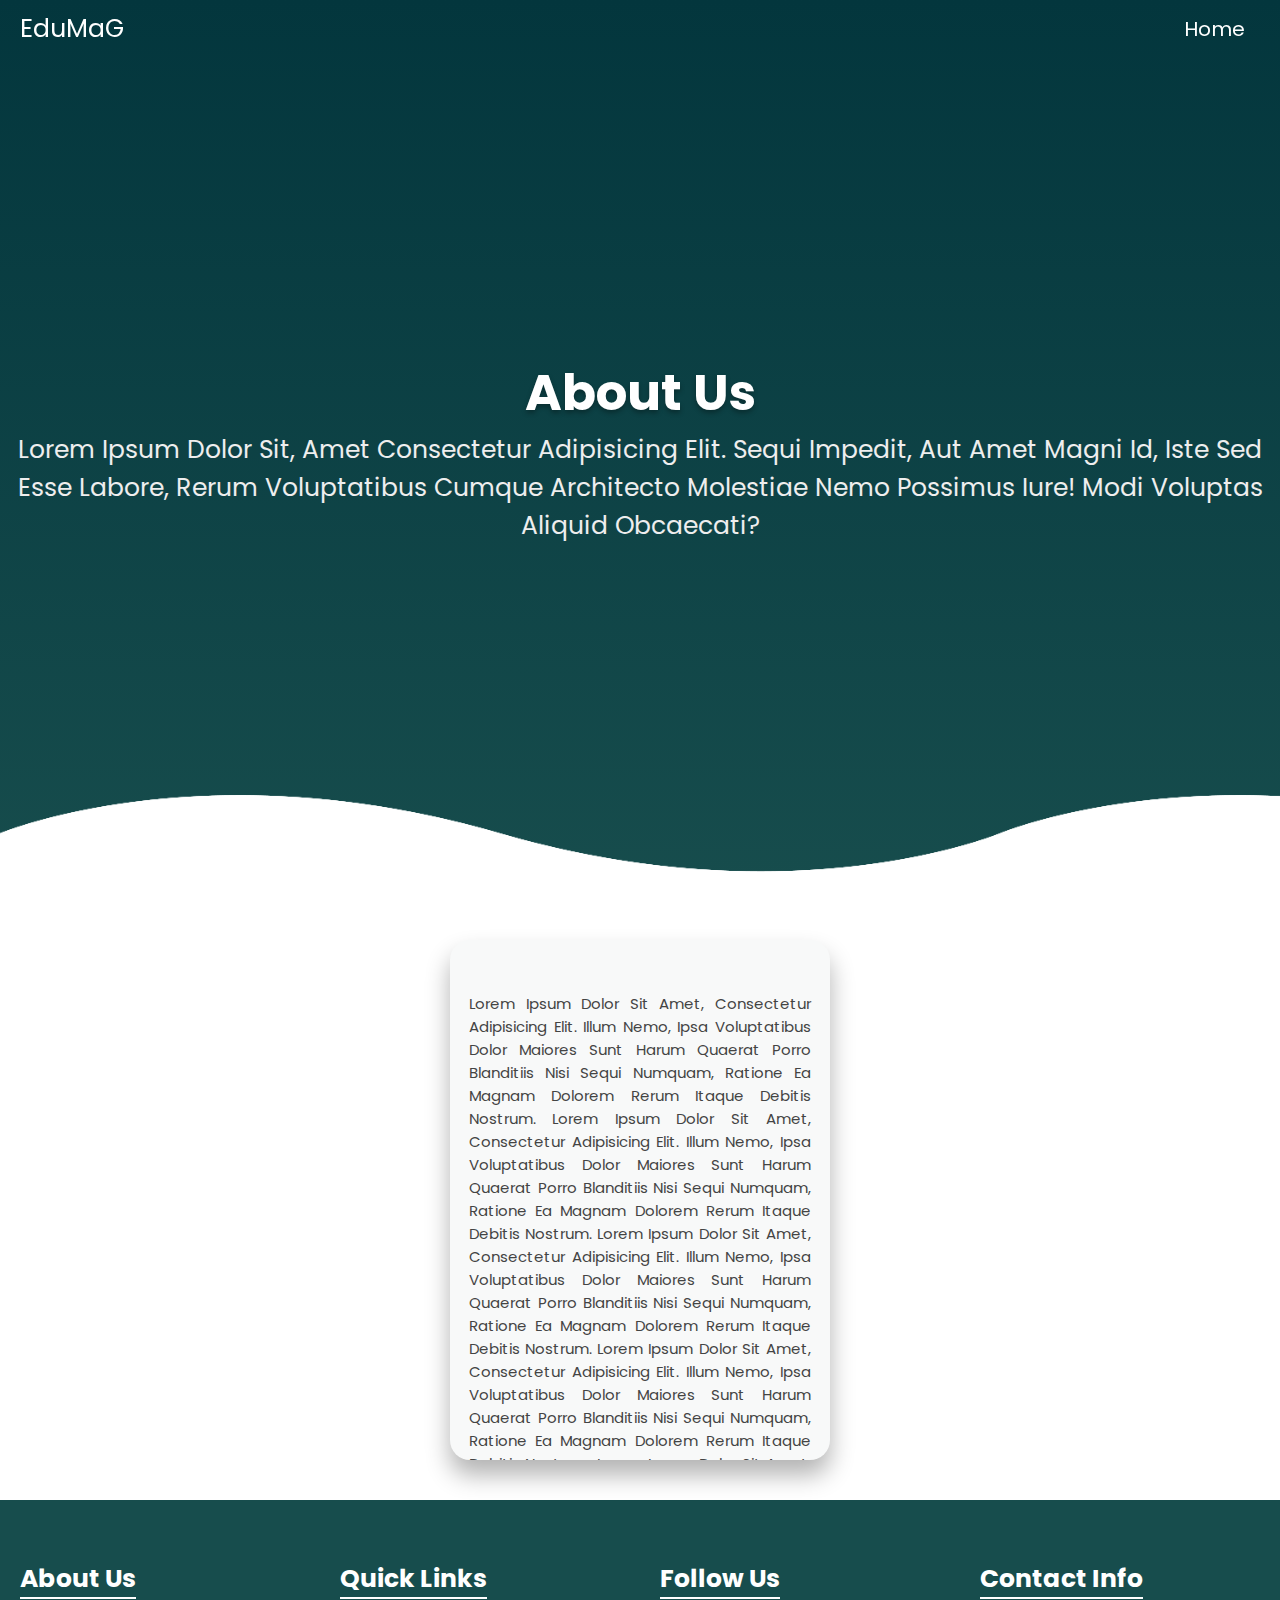
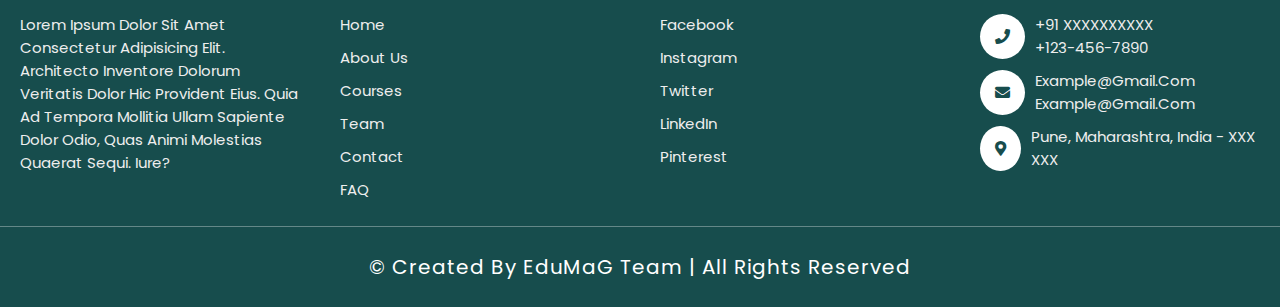
<file: aboutus.html>
<!DOCTYPE html>
<html lang="en">

<head>
    <meta charset="UTF-8">
    <meta http-equiv="X-UA-Compatible" content="IE=edge">
    <meta name="viewport" content="width=device-width, initial-scale=1.0">

    <!-- ---------- Font Awesome CDN file link ---------- -->
    <link rel="stylesheet" href="https://cdnjs.cloudflare.com/ajax/libs/font-awesome/5.15.1/css/all.min.css">

    <!-- ---------- Custom CSS file link ---------- -->
    <link rel="stylesheet" href="style.css">

    <title>EduMaG | Computer Science</title>
</head>

<body>
    <!-- ---------- Header Section Starts ---------- -->
    <header class="header">
        <a href="#" class="logo">EduMaG</a>
        <div class="fas fa-bars"></div>
        <nav class="navbar">
            <ul>
                <li><a href="index.html">Home</a></li>
            </ul>
        </nav>
    </header>
    <!-- ---------- Header Section Ends ---------- -->

    <!-- ---------- Home Section Starts ---------- -->
    <section class="home" id="home">
        <h1 class="banner">About Us</h1>
        <h3 class="slogan">Lorem ipsum dolor sit, amet consectetur adipisicing elit. Sequi impedit, aut amet magni id,
            iste sed esse labore, rerum voluptatibus cumque architecto molestiae nemo possimus iure! Modi voluptas
            aliquid obcaecati?</h3>

        <div class="wave wave1"></div>
        <!-- <div class="wave wave2"></div>
        <div class="wave wave3"></div>
        <div class="fas fa-cog nut1"></div>
        <div class="fas fa-cog nut2"></div> -->
    </section>
    <!-- ---------- Home Section Ends ---------- -->

    <!-- ---------- Courses Section Starts ---------- -->
    <section class="cse-course course aboutus">

        <!-- ---------- Card Layout ---------- -->
        <div class="container">
            <div class="card">
                <div class="content">
                    <p>Lorem ipsum dolor sit amet, consectetur adipisicing elit. Illum nemo, ipsa voluptatibus dolor
                        maiores sunt harum quaerat porro blanditiis nisi sequi numquam, ratione ea magnam dolorem rerum
                        itaque debitis nostrum.
                        Lorem ipsum dolor sit amet, consectetur adipisicing elit. Illum nemo, ipsa voluptatibus dolor
                        maiores sunt harum quaerat porro blanditiis nisi sequi numquam, ratione ea magnam dolorem rerum
                        itaque debitis nostrum.
                        Lorem ipsum dolor sit amet, consectetur adipisicing elit. Illum nemo, ipsa voluptatibus dolor
                        maiores sunt harum quaerat porro blanditiis nisi sequi numquam, ratione ea magnam dolorem rerum
                        itaque debitis nostrum.
                        Lorem ipsum dolor sit amet, consectetur adipisicing elit. Illum nemo, ipsa voluptatibus dolor
                        maiores sunt harum quaerat porro blanditiis nisi sequi numquam, ratione ea magnam dolorem rerum
                        itaque debitis nostrum.
                        Lorem ipsum dolor sit amet, consectetur adipisicing elit. Illum nemo, ipsa voluptatibus dolor
                        maiores sunt harum quaerat porro blanditiis nisi sequi numquam, ratione ea magnam dolorem rerum
                        itaque debitis nostrum.
                    </p>
                </div>
            </div>
    </section>
    <!-- ---------- Courses Section Starts ---------- -->

    <!-- ---------- footer Section Starts ---------- -->
    <section>
        <div class="footer">
            <div class="box-container">
                <div class="boxx">
                    <h3>About Us</h3>
                    <p>Lorem ipsum dolor sit amet consectetur adipisicing elit. Architecto inventore dolorum veritatis
                        dolor
                        hic provident eius. Quia ad tempora mollitia ullam sapiente dolor odio, quas animi molestias
                        quaerat
                        sequi. Iure?</p>
                </div>
                <div class="boxx">
                    <h3>Quick Links</h3>
                    <a href="index.html#home">Home</a>
                    <a href="index.html#about">About Us</a>
                    <a href="index.html#course">Courses</a>
                    <a href="index.html#team">Team</a>
                    <a href="index.html#contact">Contact</a>
                    <a href="index.html#faq">FAQ</a>
                </div>
                <div class="boxx">
                    <h3>Follow Us</h3>
                    <a href="#">Facebook</a>
                    <a href="#">Instagram</a>
                    <a href="#">Twitter</a>
                    <a href="#">LinkedIn</a>
                    <a href="#">Pinterest</a>
                </div>
                <div class="boxx">
                    <h3>Contact Info</h3>
                    <div class="info">
                        <i class="fas fa-phone"></i>
                        <p> +91 XXXXXXXXXX <br> +123-456-7890 </p>
                    </div>
                    <div class="info">
                        <i class="fas fa-envelope"></i>
                        <p> example@gmail.com <br> example@gmail.com </p>
                    </div>
                    <div class="info">
                        <i class="fas fa-map-marker-alt"></i>
                        <p> Pune, Maharashtra, India - XXX XXX </p>
                    </div>
                </div>
            </div>
            <h1 class="credit"> &copy; Created By EduMaG Team | All Rights Reserved</h1>
        </div>
    </section>

    <!-- ---------- footer Section Ends ---------- -->

    <!-- ---------- JQuery file link ---------- -->
    <script src="https://cdnjs.cloudflare.com/ajax/libs/jquery/3.5.1/jquery.min.js"></script>

    <!-- ---------- Custom JS file link ---------- -->
    <script src="main.js"></script>
</body>

</html>
</file>
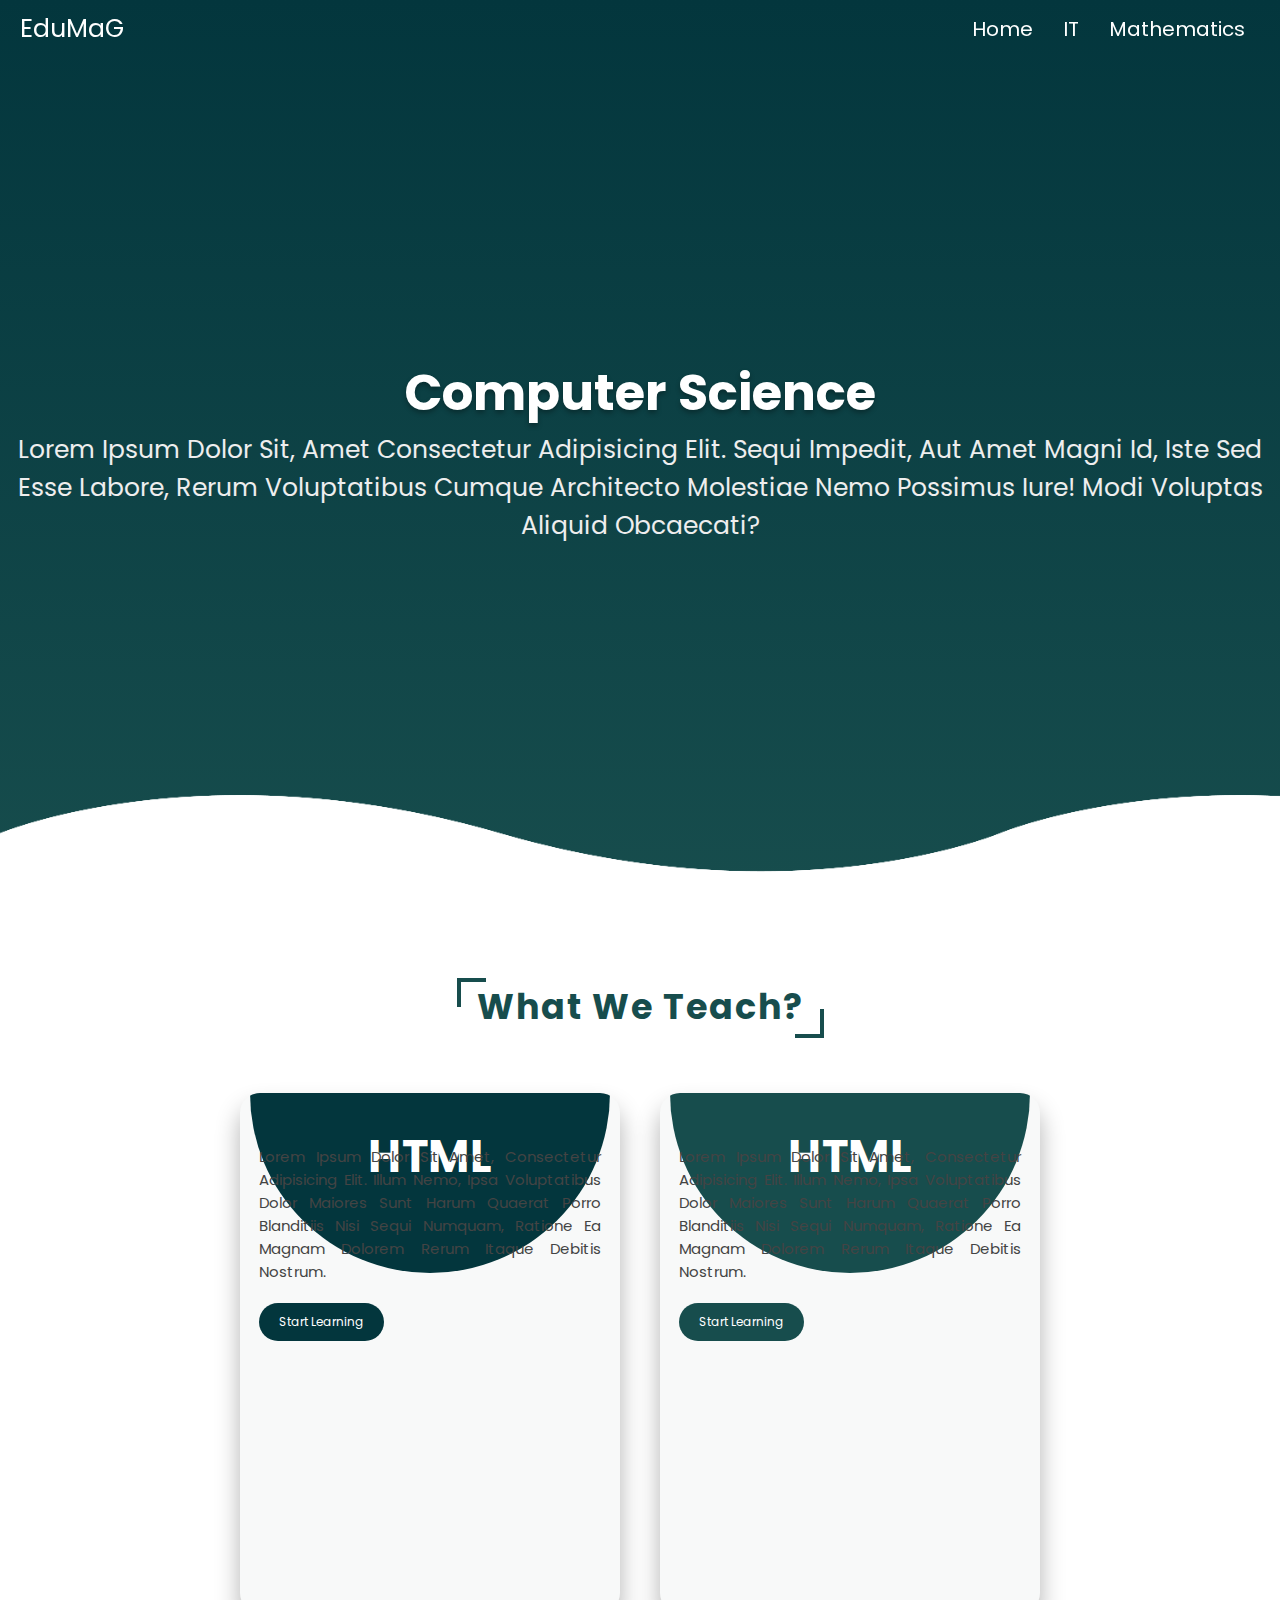
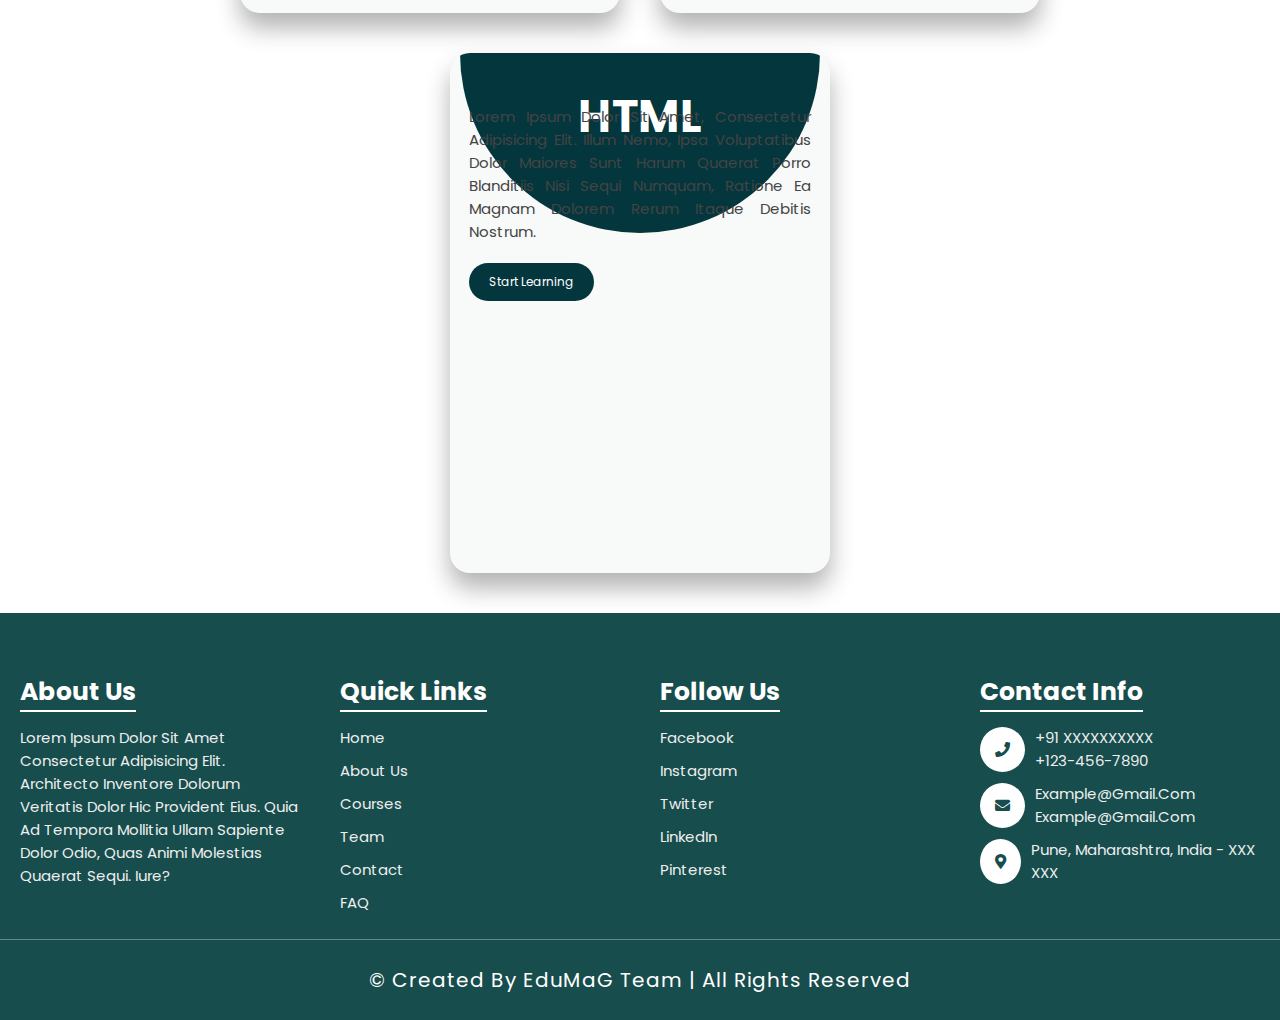
<file: computer_technology.html>
<!DOCTYPE html>
<html lang="en">

<head>
    <meta charset="UTF-8">
    <meta http-equiv="X-UA-Compatible" content="IE=edge">
    <meta name="viewport" content="width=device-width, initial-scale=1.0">

    <!-- ---------- Font Awesome CDN file link ---------- -->
    <link rel="stylesheet" href="https://cdnjs.cloudflare.com/ajax/libs/font-awesome/5.15.1/css/all.min.css">

    <!-- ---------- Custom CSS file link ---------- -->
    <link rel="stylesheet" href="style.css">

    <title>EduMaG | Computer Science</title>
</head>

<body>
    <!-- ---------- Header Section Starts ---------- -->
    <header class="header">
        <a href="#" class="logo">EduMaG</a>
        <div class="fas fa-bars"></div>
        <nav class="navbar">
            <ul>
                <li><a href="index.html">Home</a></li>
                <li><a href="information_technology.html">IT</a></li>
                <li><a href="mathematics.html">Mathematics</a></li>
            </ul>
        </nav>
    </header>
    <!-- ---------- Header Section Ends ---------- -->

    <!-- ---------- Home Section Starts ---------- -->
    <section class="home" id="home">
        <h1 class="banner">Computer Science</h1>
        <h3 class="slogan">Lorem ipsum dolor sit, amet consectetur adipisicing elit. Sequi impedit, aut amet magni id,
            iste sed esse labore, rerum voluptatibus cumque architecto molestiae nemo possimus iure! Modi voluptas
            aliquid obcaecati?</h3>

        <div class="wave wave1"></div>
        <!-- <div class="wave wave2"></div>
        <div class="wave wave3"></div>

        <div class="fas fa-cog nut1"></div>
        <div class="fas fa-cog nut2"></div> -->
    </section>
    <!-- ---------- Home Section Ends ---------- -->

    <!-- ---------- Courses Section Starts ---------- -->
    <section class="cse-course course">
        <h1 class="heading">What We Teach?</h1>

        <!-- ---------- Card Layout ---------- -->
        <div class="container">
            <div class="card">
                <div class="circle">
                    <h2>HTML</h2>
                </div>
                <div class="content">
                    <p>Lorem ipsum dolor sit amet, consectetur adipisicing elit. Illum nemo, ipsa voluptatibus dolor
                        maiores sunt harum quaerat porro blanditiis nisi sequi numquam, ratione ea magnam dolorem rerum
                        itaque debitis nostrum.</p>
                    <a href="">Start Learning</a>
                </div>
            </div>
            <div class="card">
                <div class="circle">
                    <h2>HTML</h2>
                </div>
                <div class="content">
                    <p>Lorem ipsum dolor sit amet, consectetur adipisicing elit. Illum nemo, ipsa voluptatibus dolor
                        maiores sunt harum quaerat porro blanditiis nisi sequi numquam, ratione ea magnam dolorem rerum
                        itaque debitis nostrum.</p>
                    <a href="">Start Learning</a>
                </div>
            </div>
            <div class="card">
                <div class="circle">
                    <h2>HTML</h2>
                </div>
                <div class="content">
                    <p>Lorem ipsum dolor sit amet, consectetur adipisicing elit. Illum nemo, ipsa voluptatibus dolor
                        maiores sunt harum quaerat porro blanditiis nisi sequi numquam, ratione ea magnam dolorem rerum
                        itaque debitis nostrum.</p>
                    <a href="">Start Learning</a>
                </div>
            </div>
        </div>
    </section>
    <!-- ---------- Courses Section Starts ---------- -->

    <!-- ---------- footer Section Starts ---------- -->
    <section>
        <div class="footer">
            <div class="box-container">
                <div class="boxx">
                    <h3>About Us</h3>
                    <p>Lorem ipsum dolor sit amet consectetur adipisicing elit. Architecto inventore dolorum veritatis
                        dolor
                        hic provident eius. Quia ad tempora mollitia ullam sapiente dolor odio, quas animi molestias
                        quaerat
                        sequi. Iure?</p>
                </div>
                <div class="boxx">
                    <h3>Quick Links</h3>
                    <a href="index.html#home">Home</a>
                    <a href="index.html#about">About Us</a>
                    <a href="index.html#course">Courses</a>
                    <a href="index.html#team">Team</a>
                    <a href="index.html#contact">Contact</a>
                    <a href="index.html#faq">FAQ</a>
                </div>
                <div class="boxx">
                    <h3>Follow Us</h3>
                    <a href="#">Facebook</a>
                    <a href="#">Instagram</a>
                    <a href="#">Twitter</a>
                    <a href="#">LinkedIn</a>
                    <a href="#">Pinterest</a>
                </div>
                <div class="boxx">
                    <h3>Contact Info</h3>
                    <div class="info">
                        <i class="fas fa-phone"></i>
                        <p> +91 XXXXXXXXXX <br> +123-456-7890 </p>
                    </div>
                    <div class="info">
                        <i class="fas fa-envelope"></i>
                        <p> example@gmail.com <br> example@gmail.com </p>
                    </div>
                    <div class="info">
                        <i class="fas fa-map-marker-alt"></i>
                        <p> Pune, Maharashtra, India - XXX XXX </p>
                    </div>
                </div>
            </div>
            <h1 class="credit"> &copy; Created By EduMaG Team | All Rights Reserved</h1>
        </div>
    </section>

    <!-- ---------- footer Section Ends ---------- -->

    <!-- ---------- JQuery file link ---------- -->
    <script src="https://cdnjs.cloudflare.com/ajax/libs/jquery/3.5.1/jquery.min.js"></script>

    <!-- ---------- Custom JS file link ---------- -->
    <script src="main.js"></script>
</body>

</html>
</file>
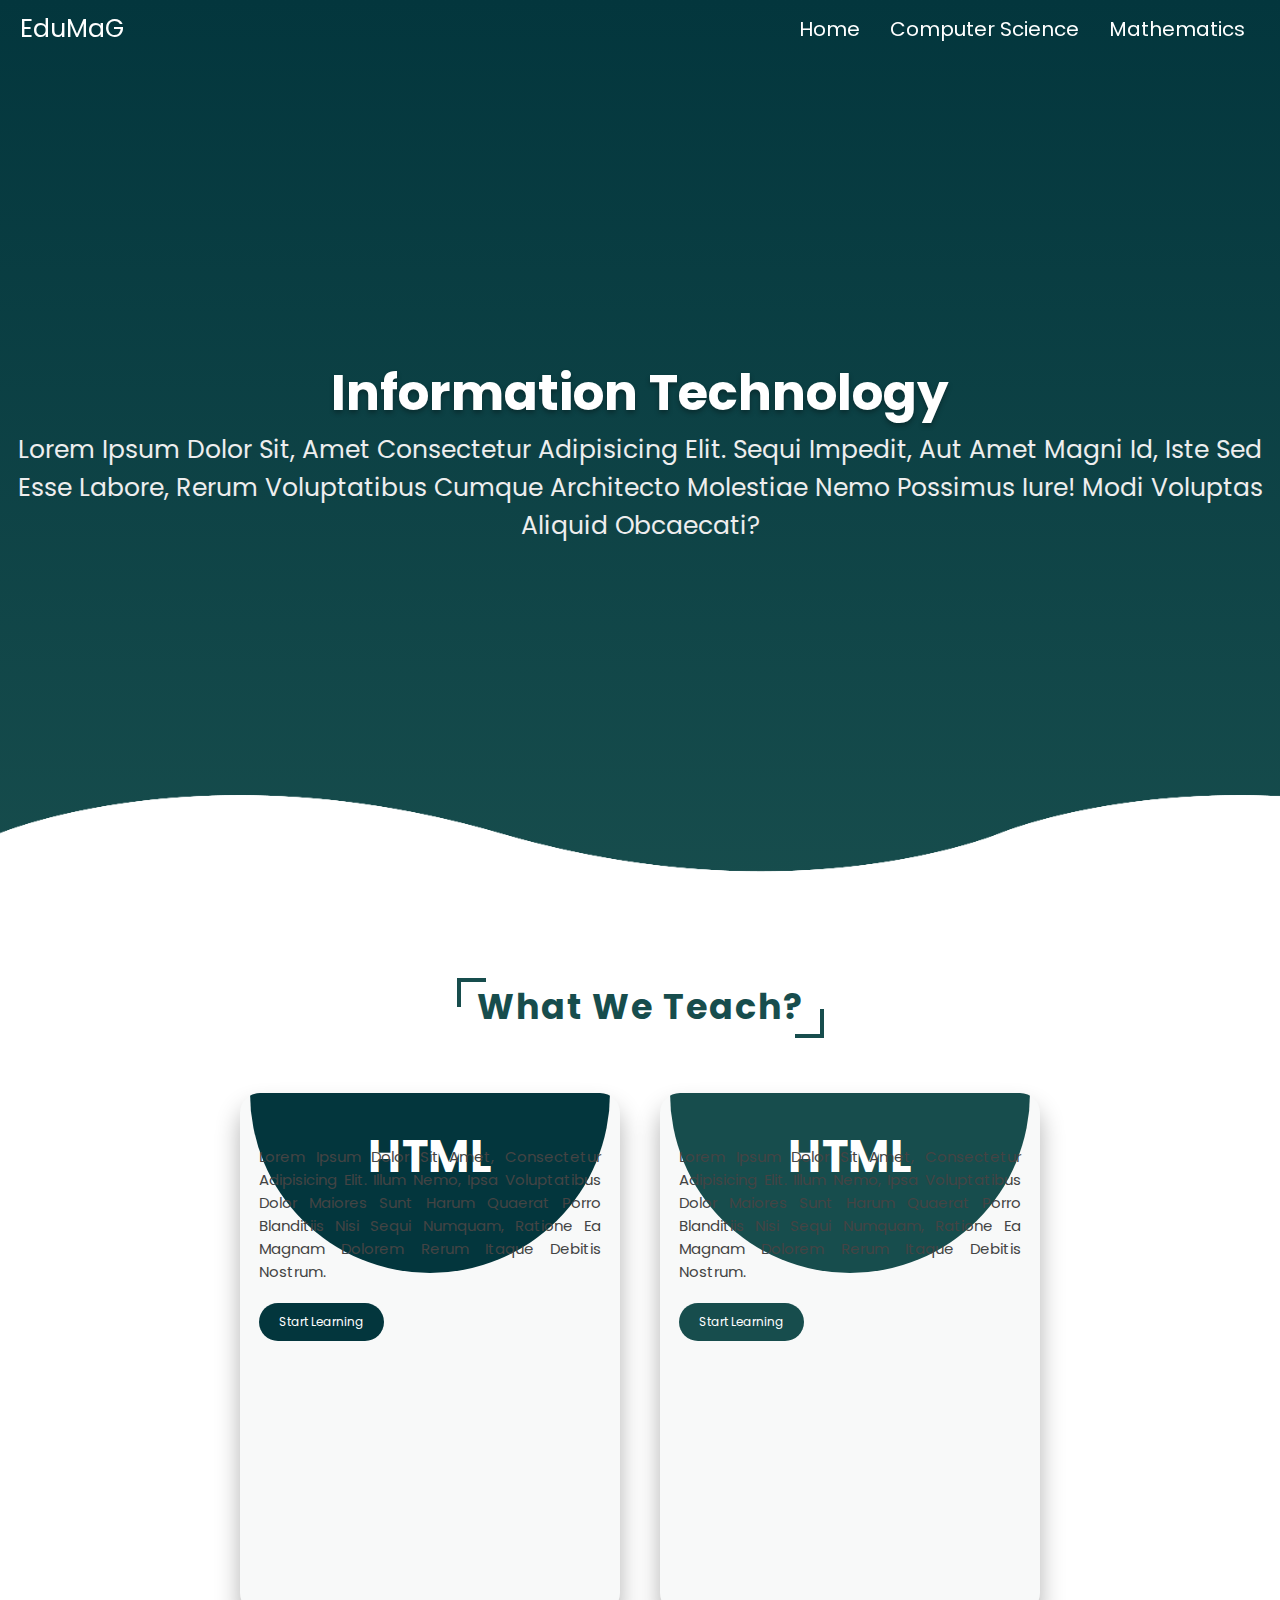
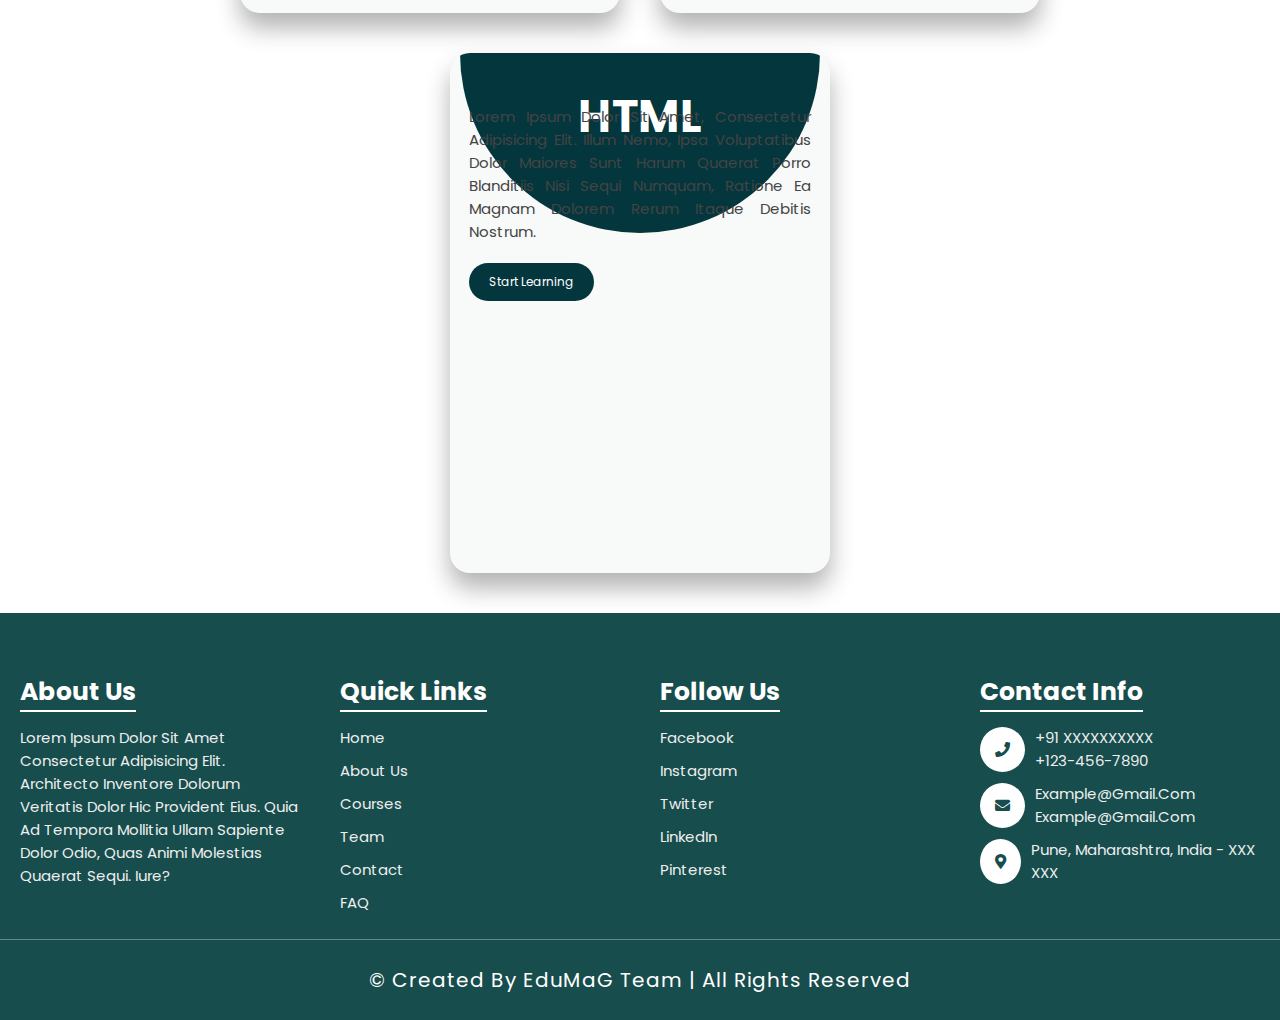
<file: information_technology.html>
<!DOCTYPE html>
<html lang="en">

<head>
    <meta charset="UTF-8">
    <meta http-equiv="X-UA-Compatible" content="IE=edge">
    <meta name="viewport" content="width=device-width, initial-scale=1.0">
    <!-- ---------- Font Awesome CDN file link ---------- -->
    <link rel="stylesheet" href="https://cdnjs.cloudflare.com/ajax/libs/font-awesome/5.15.1/css/all.min.css">

    <!-- ---------- Custom CSS file link ---------- -->
    <link rel="stylesheet" href="style.css">

    <title>EduMaG | Information Technology</title>
</head>

<body>
    <!-- ---------- Header Section Starts ---------- -->
    <header class="header">
        <a href="#" class="logo">EduMaG</a>
        <div class="fas fa-bars"></div>
        <nav class="navbar">
            <ul>
                <li><a href="index.html">Home</a></li>
                <li><a href="computer_technology.html">Computer Science</a></li>
                <li><a href="mathematics.html">Mathematics</a></li>
            </ul>
        </nav>
    </header>
    <!-- ---------- Header Section Ends ---------- -->

    <!-- ---------- Home Section Starts ---------- -->
    <section class="home" id="home">
        <h1 class="banner">Information Technology</h1>
        <h3 class="slogan">Lorem ipsum dolor sit, amet consectetur adipisicing elit. Sequi impedit, aut amet magni id,
            iste sed esse labore, rerum voluptatibus cumque architecto molestiae nemo possimus iure! Modi voluptas
            aliquid obcaecati?</h3>

        <div class="wave wave1"></div>
        <!-- <div class="wave wave2"></div>
        <div class="wave wave3"></div>

        <div class="fas fa-cog nut1"></div>
        <div class="fas fa-cog nut2"></div> -->
    </section>
    <!-- ---------- Home Section Ends ---------- -->

    <!-- ---------- Courses Section Starts ---------- -->
    <section class="cse-course course">
        <h1 class="heading">What We Teach?</h1>
        
        <!-- ---------- Card Layout ---------- -->
        <div class="container">
            <div class="card">
                <div class="circle">
                    <h2>HTML</h2>
                </div>
                <div class="content">
                    <p>Lorem ipsum dolor sit amet, consectetur adipisicing elit. Illum nemo, ipsa voluptatibus dolor
                        maiores sunt harum quaerat porro blanditiis nisi sequi numquam, ratione ea magnam dolorem rerum
                        itaque debitis nostrum.</p>
                    <a href="">Start Learning</a>
                </div>
            </div>
            <div class="card">
                <div class="circle">
                    <h2>HTML</h2>
                </div>
                <div class="content">
                    <p>Lorem ipsum dolor sit amet, consectetur adipisicing elit. Illum nemo, ipsa voluptatibus dolor
                        maiores sunt harum quaerat porro blanditiis nisi sequi numquam, ratione ea magnam dolorem rerum
                        itaque debitis nostrum.</p>
                    <a href="">Start Learning</a>
                </div>
            </div>
            <div class="card">
                <div class="circle">
                    <h2>HTML</h2>
                </div>
                <div class="content">
                    <p>Lorem ipsum dolor sit amet, consectetur adipisicing elit. Illum nemo, ipsa voluptatibus dolor
                        maiores sunt harum quaerat porro blanditiis nisi sequi numquam, ratione ea magnam dolorem rerum
                        itaque debitis nostrum.</p>
                    <a href="">Start Learning</a>
                </div>
            </div>
        </div>
    </section>
    <!-- ---------- Courses Section Starts ---------- -->
    
    <!-- ---------- footer Section Starts ---------- -->
    <section>
        <div class="footer">
            <div class="box-container">
                <div class="boxx">
                    <h3>About Us</h3>
                    <p>Lorem ipsum dolor sit amet consectetur adipisicing elit. Architecto inventore dolorum veritatis
                        dolor
                        hic provident eius. Quia ad tempora mollitia ullam sapiente dolor odio, quas animi molestias
                        quaerat
                        sequi. Iure?</p>
                </div>
                <div class="boxx">
                    <h3>Quick Links</h3>
                    <a href="index.html#home">Home</a>
                    <a href="index.html#about">About Us</a>
                    <a href="index.html#course">Courses</a>
                    <a href="index.html#team">Team</a>
                    <a href="index.html#contact">Contact</a>
                    <a href="index.html#faq">FAQ</a>
                </div>
                <div class="boxx">
                    <h3>Follow Us</h3>
                    <a href="#">Facebook</a>
                    <a href="#">Instagram</a>
                    <a href="#">Twitter</a>
                    <a href="#">LinkedIn</a>
                    <a href="#">Pinterest</a>
                </div>
                <div class="boxx">
                    <h3>Contact Info</h3>
                    <div class="info">
                        <i class="fas fa-phone"></i>
                        <p> +91 XXXXXXXXXX <br> +123-456-7890 </p>
                    </div>
                    <div class="info">
                        <i class="fas fa-envelope"></i>
                        <p> example@gmail.com <br> example@gmail.com </p>
                    </div>
                    <div class="info">
                        <i class="fas fa-map-marker-alt"></i>
                        <p> Pune, Maharashtra, India - XXX XXX </p>
                    </div>
                </div>
            </div>
            <h1 class="credit"> &copy; Created By EduMaG Team | All Rights Reserved</h1>
        </div>
    </section>

    <!-- ---------- footer Section Ends ---------- -->

    <!-- ---------- JQuery file link ---------- -->
    <script src="https://cdnjs.cloudflare.com/ajax/libs/jquery/3.5.1/jquery.min.js"></script>

    <!-- ---------- Custom JS file link ---------- -->
    <script src="main.js"></script>
</body>

</html>
</file>
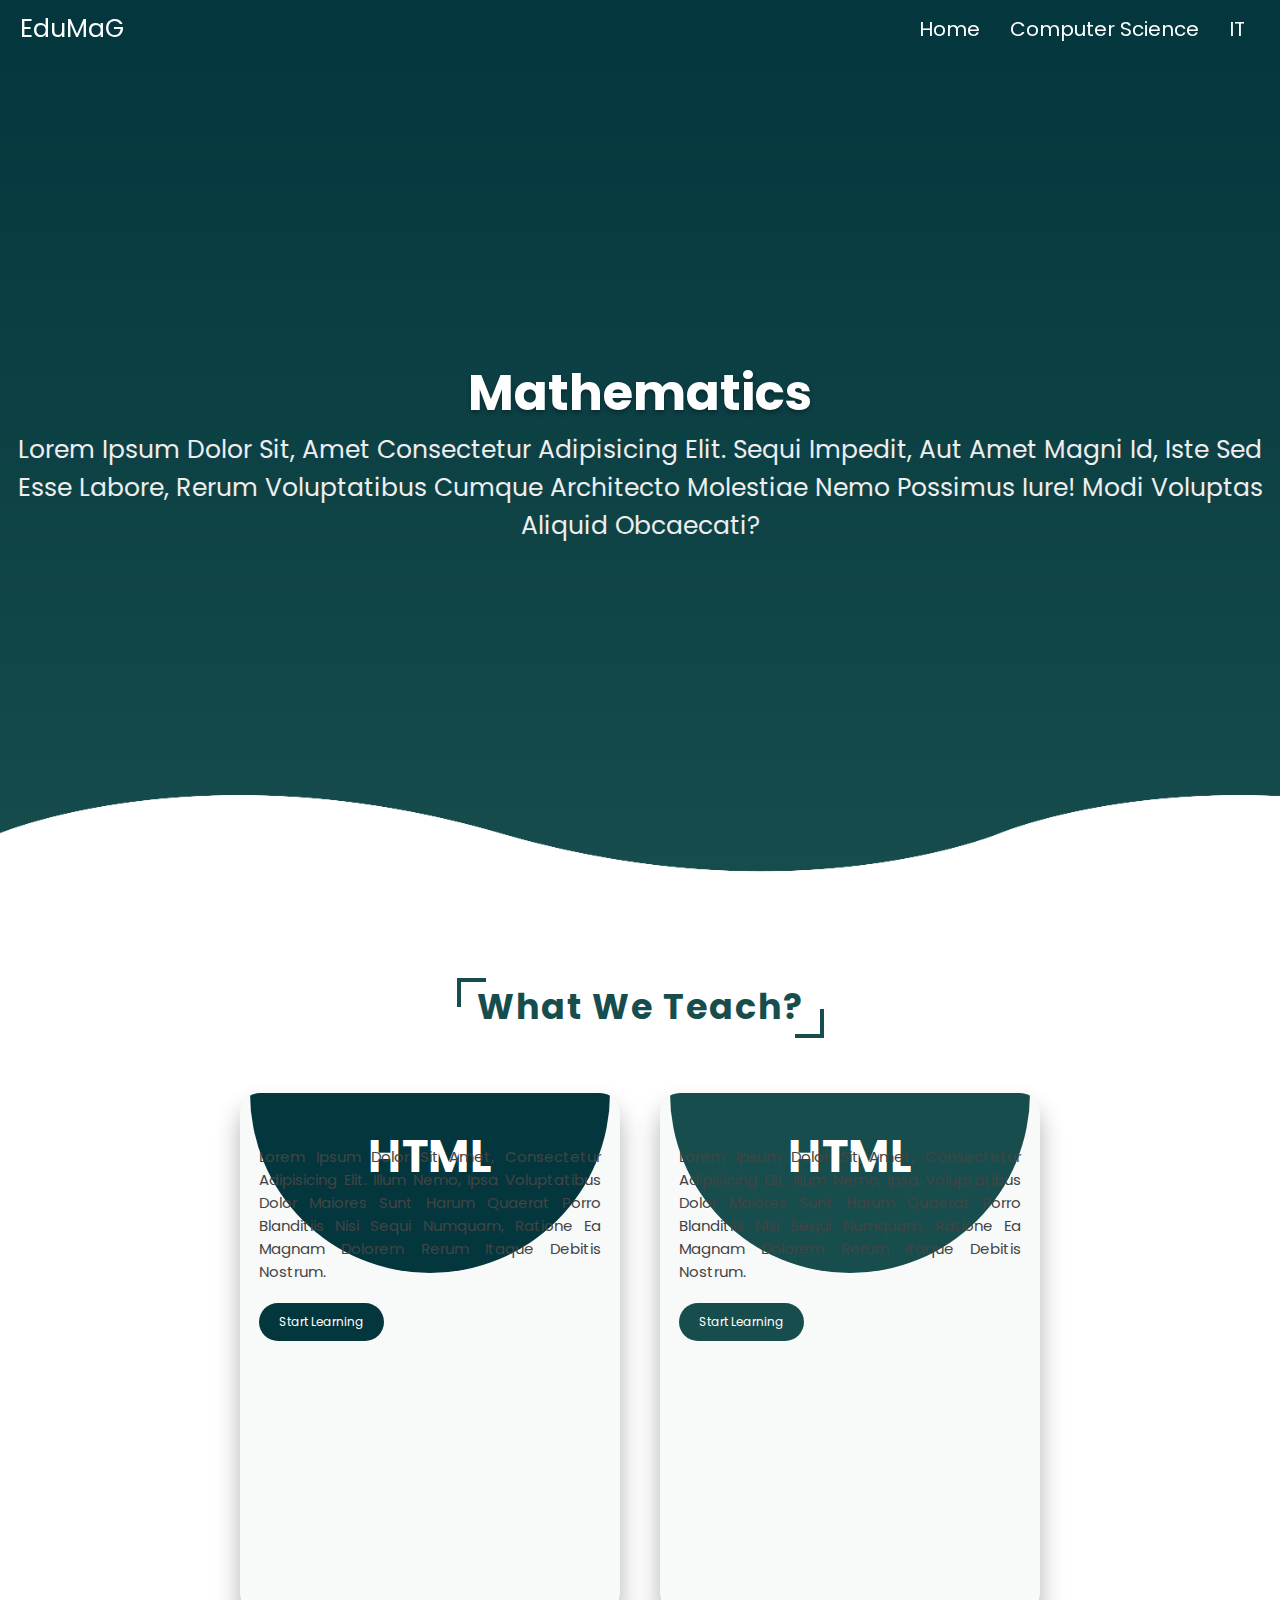
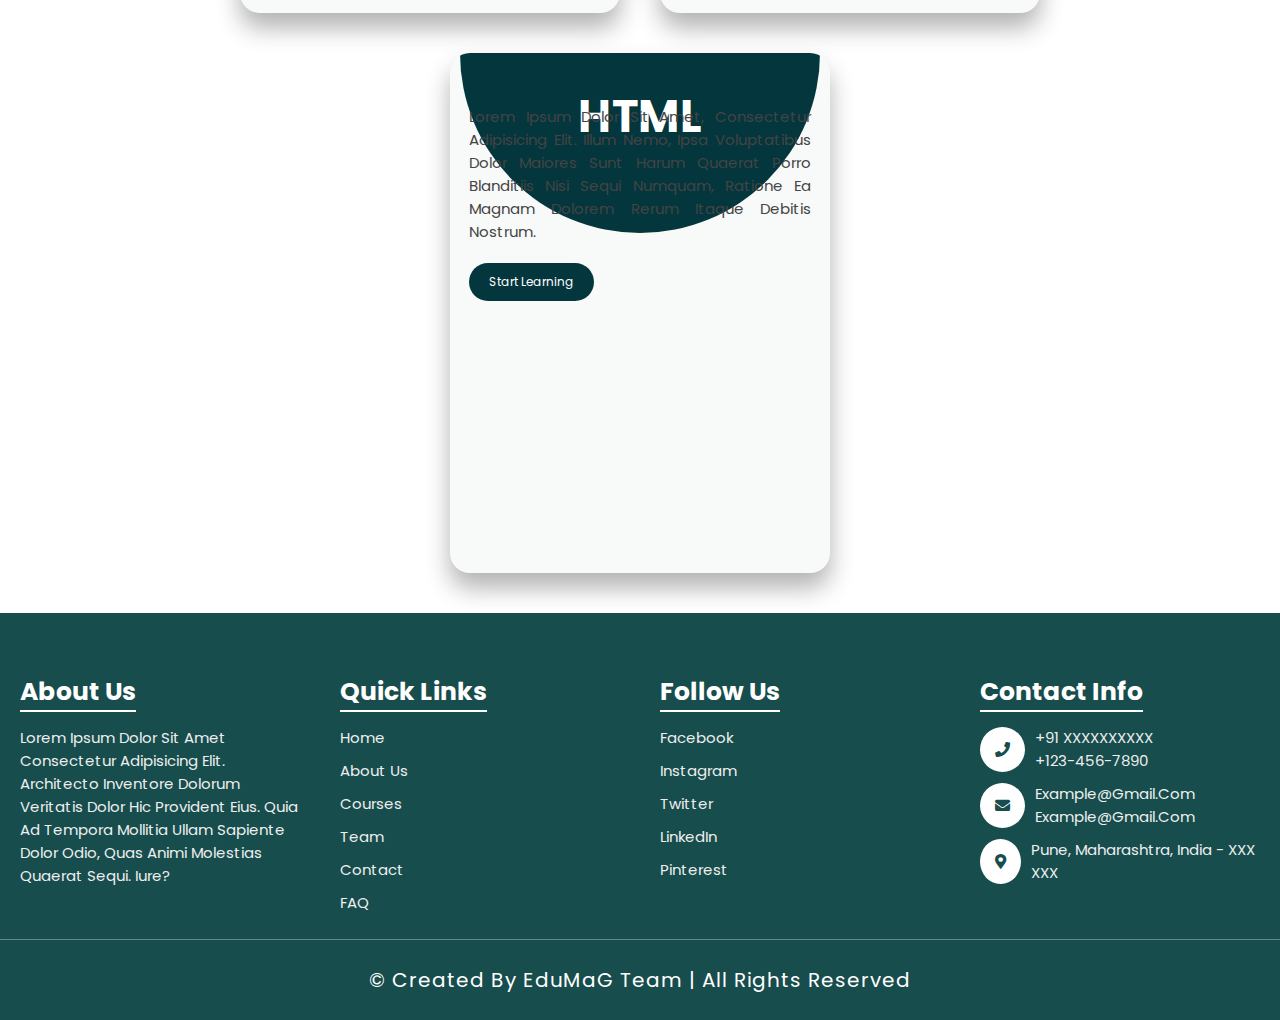
<file: mathematics.html>
<!DOCTYPE html>
<html lang="en">

<head>
    <meta charset="UTF-8">
    <meta http-equiv="X-UA-Compatible" content="IE=edge">
    <meta name="viewport" content="width=device-width, initial-scale=1.0">
    <!-- ---------- Font Awesome CDN file link ---------- -->
    <link rel="stylesheet" href="https://cdnjs.cloudflare.com/ajax/libs/font-awesome/5.15.1/css/all.min.css">

    <!-- ---------- Custom CSS file link ---------- -->
    <link rel="stylesheet" href="style.css">

    <title>EduMaG | Mathematics</title>
</head>

<body>
    <!-- ---------- Header Section Starts ---------- -->
    <header class="header">
        <a href="#" class="logo">EduMaG</a>
        <div class="fas fa-bars"></div>
        <nav class="navbar">
            <ul>
                <li><a href="index.html">Home</a></li>
                <li><a href="computer_technology.html">Computer Science</a></li>
                <li><a href="information_technology.html">IT</a></li>
            </ul>
        </nav>
    </header>
    <!-- ---------- Header Section Ends ---------- -->

    <!-- ---------- Home Section Starts ---------- -->
    <section class="home" id="home">
        <h1 class="banner">Mathematics</h1>
        <h3 class="slogan">Lorem ipsum dolor sit, amet consectetur adipisicing elit. Sequi impedit, aut amet magni id,
            iste sed esse labore, rerum voluptatibus cumque architecto molestiae nemo possimus iure! Modi voluptas
            aliquid obcaecati?</h3>

        <div class="wave wave1"></div>
        <!-- <div class="wave wave2"></div>
        <div class="wave wave3"></div>

        <div class="fas fa-cog nut1"></div>
        <div class="fas fa-cog nut2"></div> -->
    </section>
    <!-- ---------- Home Section Ends ---------- -->

    <!-- ---------- Courses Section Starts ---------- -->
    <section class="course">
        <h1 class="heading">What We Teach?</h1>
        
        <!-- ---------- Card Layout ---------- -->
        <div class="container">
            <div class="card">
                <div class="circle">
                    <h2>HTML</h2>
                </div>
                <div class="content">
                    <p>Lorem ipsum dolor sit amet, consectetur adipisicing elit. Illum nemo, ipsa voluptatibus dolor
                        maiores sunt harum quaerat porro blanditiis nisi sequi numquam, ratione ea magnam dolorem rerum
                        itaque debitis nostrum.</p>
                    <a href="">Start Learning</a>
                </div>
            </div>
            <div class="card">
                <div class="circle">
                    <h2>HTML</h2>
                </div>
                <div class="content">
                    <p>Lorem ipsum dolor sit amet, consectetur adipisicing elit. Illum nemo, ipsa voluptatibus dolor
                        maiores sunt harum quaerat porro blanditiis nisi sequi numquam, ratione ea magnam dolorem rerum
                        itaque debitis nostrum.</p>
                    <a href="">Start Learning</a>
                </div>
            </div>
            <div class="card">
                <div class="circle">
                    <h2>HTML</h2>
                </div>
                <div class="content">
                    <p>Lorem ipsum dolor sit amet, consectetur adipisicing elit. Illum nemo, ipsa voluptatibus dolor
                        maiores sunt harum quaerat porro blanditiis nisi sequi numquam, ratione ea magnam dolorem rerum
                        itaque debitis nostrum.</p>
                    <a href="">Start Learning</a>
                </div>
            </div>
        </div>
    </section>
    <!-- ---------- Courses Section Starts ---------- -->
    
    <!-- ---------- footer Section Starts ---------- -->
    <section>
        <div class="footer">
            <div class="box-container">
                <div class="boxx">
                    <h3>About Us</h3>
                    <p>Lorem ipsum dolor sit amet consectetur adipisicing elit. Architecto inventore dolorum veritatis
                        dolor
                        hic provident eius. Quia ad tempora mollitia ullam sapiente dolor odio, quas animi molestias
                        quaerat
                        sequi. Iure?</p>
                </div>
                <div class="boxx">
                    <h3>Quick Links</h3>
                    <a href="index.html#home">Home</a>
                    <a href="index.html#about">About Us</a>
                    <a href="index.html#course">Courses</a>
                    <a href="index.html#team">Team</a>
                    <a href="index.html#contact">Contact</a>
                    <a href="index.html#faq">FAQ</a>
                </div>
                <div class="boxx">
                    <h3>Follow Us</h3>
                    <a href="#">Facebook</a>
                    <a href="#">Instagram</a>
                    <a href="#">Twitter</a>
                    <a href="#">LinkedIn</a>
                    <a href="#">Pinterest</a>
                </div>
                <div class="boxx">
                    <h3>Contact Info</h3>
                    <div class="info">
                        <i class="fas fa-phone"></i>
                        <p> +91 XXXXXXXXXX <br> +123-456-7890 </p>
                    </div>
                    <div class="info">
                        <i class="fas fa-envelope"></i>
                        <p> example@gmail.com <br> example@gmail.com </p>
                    </div>
                    <div class="info">
                        <i class="fas fa-map-marker-alt"></i>
                        <p> Pune, Maharashtra, India - XXX XXX </p>
                    </div>
                </div>
            </div>
            <h1 class="credit"> &copy; Created By EduMaG Team | All Rights Reserved</h1>
        </div>
    </section>

    <!-- ---------- footer Section Ends ---------- -->

    <!-- ---------- JQuery file link ---------- -->
    <script src="https://cdnjs.cloudflare.com/ajax/libs/jquery/3.5.1/jquery.min.js"></script>

    <!-- ---------- Custom JS file link ---------- -->
    <script src="main.js"></script>
</body>

</html>
</file>
<file: style.css>
@import url('https://fonts.googleapis.com/css2?family=Poppins:ital,wght@0,200;0,300;0,400;0,500;1,100;1,200;1,300;1,400;1,500&display=swap');

:root {
    --color: #174D4D;
}

* {
    font-family: 'Poppins', sans-serif;
    margin: 0;
    padding: 0;
    box-sizing: border-box;
    text-transform: capitalize;
    transition: all .2s linear;
    text-decoration: none;
}

html {
    font-size: 62.5%;
}

body {
    overflow-x: hidden;
}

.heading {
    margin: 2rem;
    padding-top: 6rem;
    display: inline-block;
    font-size: 3.5rem;
    color: var(--color);
    position: relative;
    letter-spacing: .2rem;
}

.heading::before,
.heading::after {
    content: '';
    position: absolute;
    height: 2.5rem;
    width: 2.5rem;
    border-top: .4rem solid var(--color);
    border-left: .4rem solid var(--color);
}

.heading::before {
    top: 5.8rem;
    left: -2rem;
}

.heading::after {
    bottom: -.5rem;
    right: -2rem;
    transform: rotate(180deg);
}

.btn {
    outline: none;
    border: none;
    border-radius: 5rem;
    background: var(--color);
    color: #fff;
    cursor: pointer;
    height: 3.5rem;
    width: 15rem;
    font-size: 1.7rem;
    box-shadow: 0 .2rem .5rem rgba(0, 0, 0, .3);
}

.btn:hover {
    letter-spacing: .1rem;
    opacity: .8;
}

/* ---------- Header Section Starts ---------- */
.header {
    display: flex;
    align-items: center;
    justify-content: space-between;
    width: 100%;
    padding: 1rem 2rem;
    position: fixed;
    top: 0;
    left: 0;
    z-index: 100;
}

.header .logo {
    font-size: 2.5rem;
    color: #fff;
}

.header .navbar ul {
    list-style-type: none;
    display: flex;
    align-items: center;
    justify-content: space-around;
}

.header .navbar ul li {
    margin: 0 1.5rem;
}

.header .navbar ul li a {
    font-size: 2rem;
    color: #fff;
}

.header .navbar ul li a:hover {
    color: #ccc;
}

.header .fa-bars {
    color: #fff;
    cursor: pointer;
    font-size: 3rem;
    display: none;
}

/* ---------- Header Section Ends ---------- */

/* ---------- Home Section Starts ---------- */
.home {
    min-height: 100vh;
    width: 100vw;
    background: linear-gradient(#03363D, var(--color));
    display: flex;
    align-items: center;
    justify-content: center;
    flex-flow: column;
    text-align: center;
    padding: 0 1rem;
    position: relative;
    overflow: hidden !important;
}

.home .banner {
    color: #fff;
    font-size: 5rem;
    text-shadow: 0 .3rem .5rem rgba(0, 0, 0, 0.3);
}

.home .slogan {
    color: #eee;
    font-size: 2.5rem;
    font-weight: 400;
}

.home button {
    height: 4rem;
    width: 18rem;
    background: #fff;
    color: #444;
    cursor: pointer;
    border: none;
    border-radius: 10px;
    outline: none;
    margin-top: 1rem;
    font-size: 2rem;
    font-weight: 400;
    box-shadow: 0 .3rem .5rem rgba(0, 0, 0, .3);
}

.home button:hover {
    letter-spacing: .1rem;
}

.home .wave {
    position: absolute;
    bottom: -.5rem;
    left: 0;
    height: 11rem;
    width: 100%;
    background: url(wave.png);
    background-size: 100rem 11rem;
    background-repeat: repeat-x;
    animation: waves 10s linear infinite;
}

.home .wave2 {
    animation-direction: reverse;
    opacity: .2;
}

.home .wave3 {
    animation-duration: 4s;
    opacity: .5;
}

@keyframes waves {
    0% {
        background-position-x: 0;
    }

    100% {
        background-position-x: 100rem;
    }
}

.home .fa-cog {
    position: absolute;
    font-size: 30rem;
    opacity: .15;
    color: #fff;
    animation: rotates 10s linear infinite;
}

.home .nut1 {
    top: 10%;
    left: -15rem;
}

.home .nut2 {
    bottom: 23%;
    right: -13rem;
    animation-direction: reverse;
}

@keyframes rotates {
    100% {
        transform: rotate(360deg)
    }
}

/* ---------- Home Section Ends ---------- */

/* ---------- About Section Starts ---------- */
.about {
    min-height: 100vh;
    width: 200vw;
    text-align: center;
    position: relative;
    overflow: hidden;
}

.about .row {
    display: flex;
    align-items: center;
    justify-content: space-around;
    padding: 0 4rem;
}

.about .row .content {
    text-align: left;
}

.about .row .image img {
    width: 50vw;
}

.about .row .content h3 {
    font-size: 3rem;
    color: var(--color);
}

.about .row .content p {
    font-size: 1.5rem;
    color: #333;
    padding: 1rem 0;
}

.about::before,
.about::after {
    content: '';
    position: absolute;
    z-index: -1;
    opacity: .5;
    border-radius: 50%;
}

.about::before {
    height: 50rem;
    width: 50rem;
    background: #ccc;
    bottom: -10rem;
    left: -10rem;
}

.about::after {
    height: 60rem;
    width: 60rem;
    background: var(--color);
    top: -10rem;
    right: -10rem;
}

/* ---------- About Section Ends ---------- */

/* ---------- Course Section Starts ---------- */
.course {
    width: 100vw;
    text-align: center;
}

.course .row {
    margin: 2rem;
    padding: 0 2rem;
    display: flex;
    align-items: center;
    justify-content: center;
}

.course .row .image img {
    width: 50vw;
    height: 50vw;
}

.course .row .content {
    text-align: left;
    padding: 0.3rem;
}

.course .row .content h3 {
    font-size: 3rem;
    color: var(--color);
}

.course .row .content p {
    font-size: 1.5rem;
    color: #333;
    padding: 1rem 0;
}

/* ---------- Course Section Ends ---------- */

/* ---------- Team Section Starts ---------- */
.team {
    min-height: 100vh;
    width: 100vw;
    text-align: center;
    background-color: #222;
}

.team .heading {
    color: #fff;
}

.team .heading::before,
.team .heading::after {
    border-color: #fff;
}

.team .row {
    display: flex;
    align-items: center;
    justify-content: center;
    flex-wrap: wrap;
}

.team .row .card {
    height: 35rem;
    width: 25rem;
    background: #fff;
    text-align: center;
    border-radius: 20px;
    margin: 7rem 2rem;
    position: relative;
    overflow: hidden;
    -webkit-box-reflect: below .2rem linear-gradient(transparent 70%, #0004);
}

.team .row .card .image {
    margin: 1rem 0;
    padding-top: 4rem;
}

.team .row .card .image img {
    height: 13rem;
    width: 13rem;
    border-radius: 50%;
    border: 1rem solid #fff;
    box-shadow: 0 0 .5rem rgba(0, 0, 0, 0.3);
    object-fit: cover;
    clip-path: circle();
}

.team .row .card .info h3 {
    font-size: 2rem;
    color: #333;
}

.team .row .card .info span {
    font-size: 1.8rem;
    color: var(--color);
}

.team .row .card .info .icons a {
    margin-top: 4rem;
    padding: 0 1rem;
    font-size: 2rem;
    color: #333;
}

.team .row .card::before,
.team .row .card::after {
    content: '';
    position: absolute;
    border-radius: 50%;
    height: 15rem;
    width: 15rem;
    z-index: -1;
}

.team .row .card::before {
    background: var(--color);
    top: -3rem;
    right: -4rem;
}

.team .row .card::after {
    background: #ccc;
    bottom: -3rem;
    left: -4rem;
}

/* ---------- Team Section Ends ---------- */

/* ---------- Contact Section Starts ---------- */
.contact {
    min-height: 100vh;
    width: 100vw;
    text-align: center;
}

.contact .row {
    display: flex;
    align-items: center;
    justify-content: center;
}

.contact .row .image img {
    height: 50vw;
    width: 50vw;
}

.contact .row .form-container {
    width: 50%;
    text-align: left;
    padding: 0 5rem;
}

.contact .row .form-container input,
textarea {
    outline: none;
    border: none;
    height: 4rem;
    background: none;
    border-radius: .5rem;
    box-shadow: .2rem .2rem .5rem rgba(0, 0, 0, 0.3);
    padding: 0 1rem;
    margin: 1rem 0;
    font-size: 1.6rem;
}

.contact .row .form-container .inputBox {
    width: 100%;
    display: flex;
    justify-content: space-between;
}

.contact .row .form-container .inputBox input[type="text"] {
    width: 49%;
}

.contact .row .form-container input[type="email"] {
    width: 100%;
}

.contact .row .form-container textarea {
    width: 100%;
    height: 20rem;
    padding: 1rem;
    resize: none;
}

.contact .row .form-container input[type="submit"] {
    background-color: var(--color);
    color: #fff;
    cursor: pointer;
    height: 4rem;
    width: 10rem;
}

.contact .row .form-container input[type="submit"]:hover {
    opacity: .8;
    letter-spacing: .1rem;
}

/* ---------- Contact Section Ends ---------- */

/* ---------- FAQ Section Starts ---------- */
.faq {
    min-height: 100vh;
    width: 100vw;
    text-align: center;
    padding: 0 2rem;
}

.faq .row {
    display: flex;
    align-items: center;
    justify-content: center;
    padding: 0 2rem;
}

.faq .row .image img {
    height: 50vw;
    width: 50vw;
}

.faq .row .accordion-container {
    width: 50%;
    text-align: left;
}

.faq .row .accordion-container .accordion .accordion-header {
    background-color: var(--color);
    margin: 1rem 0;
    box-shadow: .1rem .1rem .3rem rgba(0, 0, 0, .3);
    cursor: pointer;
}

.faq .row .accordion-container .accordion .accordion-header span {
    display: inline-block;
    text-align: center;
    height: 4rem;
    width: 5rem;
    line-height: 4rem;
    font-size: 2rem;
    background: #fff;
    color: #333;
    clip-path: polygon(0% 0%, 75% 0%, 100% 50%, 75% 100%, 0% 100%);
}

.faq .row .accordion-container .accordion .accordion-header h3 {
    display: inline;
    color: #fff;
    font-weight: 400;
    padding-left: .5rem;
    font-size: 1.5rem;
}

.faq .row .accordion-container .accordion .accordion-body {
    padding: 1rem;
    color: #444;
    box-shadow: .1rem .1rem .3rem rgba(0, 0, 0, .3);
    font-size: 1.3rem;
    display: none;
}

.faq .row .accordion-container .accordion:nth-child(1) .accordion-body {
    display: block;
}

/* ---------- FAQ Section Starts ---------- */

/* ---------- Footer Section Starts ---------- */
.footer {
    padding-top: 3rem;
    background: var(--color);
    background-size: cover;
    background-position: center;
}

.footer .box-container {
    display: flex;
    flex-wrap: wrap;
}

.footer .box-container .boxx {
    flex: 1 1 25rem;
    margin: 2rem;
}

.footer .box-container .boxx h3 {
    font-size: 2.5rem;
    padding: 1rem 0;
    color: #fff;
    text-decoration: underline;
    text-underline-offset: 1rem;
}

.footer .box-container .boxx p {
    font-size: 1.5rem;
    padding: .5rem 0;
    color: #eee;
}

.footer .box-container .boxx a {
    display: block;
    font-size: 1.5rem;
    padding: .5rem 0;
    color: #eee;
}

.footer .box-container .boxx a:hover {
    text-decoration: underline;
}

.footer .box-container .boxx .info {
    display: flex;
    align-items: center;
}

.footer .box-container .boxx .info i {
    margin: .5rem 0;
    margin-right: 1rem;
    border-radius: 50%;
    background: #fff;
    color: var(--color);
    font-size: 1.5rem;
    height: 4.5rem;
    width: 4.5rem;
    line-height: 4.5rem;
    text-align: center;
}

.footer .credit {
    font-size: 2rem;
    font-weight: normal;
    letter-spacing: .1rem;
    color: #fff;
    border-top: .1rem solid #fff5;
    padding: 2.5rem 1rem;
    text-align: center;
}

/* ---------- Footer Section Ends ---------- */

/* ---------- media queries ---------- */
@media (max-width: 768px) {
    html {
        font-size: 50%;
    }

    .header .fa-bars {
        display: block;
    }

    .header .navbar {
        position: fixed;
        top: -120%;
        left: 0;
        height: auto;
        width: 100%;
        background-color: #fff;
        z-index: 1000;
        border-top: .1rem solid rgba(0, 0, 0, .3);
    }

    .header .navbar ul {
        height: 100%;
        width: 100%;
        flex-flow: column;
    }

    .header .navbar ul li a {
        color: #444;
        font-size: 2.4rem;
    }

    .header .fa-times {
        transform: rotate(180deg);
    }

    .header .nav-toggle {
        top: 5.8rem;
    }

    .home .banner {
        font-size: 4rem;
    }

    .home .slogan {
        font-size: 1.7rem;
    }

    .about .row {
        flex-flow: column-reverse;
        padding: 0 2rem;
    }

    .about .row .image img {
        width: 100vw;
    }

    .course .row {
        flex-flow: column-reverse;
    }

    .course .row:nth-child(even) {
        flex-flow: column;
    }

    .course .row .image img {
        width: 80vw;
        height: 80vw;
    }

    .course .row .content {
        padding: 0;
    }

    .contact .row {
        flex-flow: column;
    }

    .contact .row .image img {
        width: 80vw;
        height: 80vw;
    }

    .contact .row .form-container {
        width: 100%;
        padding: 0 1.5rem;
    }

    .faq {
        padding: 0;
    }

    .faq .row {
        padding: 0 1rem;
        flex-flow: column;
    }

    .faq .row .image img {
        width: 80vw;
        height: 80vw;
    }

    .faq .row .accordion-container {
        width: 100%;
    }
}

@media (max-width:550px) {
    .footer {
        flex-flow: column;
    }

    .footer h1 {
        text-align: center;
    }

    .footer .icons {
        padding: 2rem 0;
    }
}


/*  ---------- Computer Technology Page CSS ---------- 
    ---------- Course Section ----------
    ---------- Card Layout ----------   */
.container {
    position: relative;
    padding: 20px;
    display: flex;
    justify-content: center;
    align-items: center;
    flex-wrap: wrap;
}

.container .card {
    position: relative;
    width: 380px;
    height: 520px;
    background: #f8f9f9;
    margin: 20px;
    border-radius: 20px;
    overflow: hidden;
    box-shadow: 0 15px 25px rgba(0, 0, 0, 0.3);
    transition: 0.5s;
}

/* .container:hover .card {
    filter: blur(20px);
    transform: scale(0.9);
    opacity: 0.5;
} */
.container .card:hover {
    filter: blur(0px);
    transform: scale(1.1);
    opacity: 1;
}

.container .card .circle {
    position: relative;
    width: 100%;
    height: 100%;
    background: #174D4D;
    clip-path: circle(180px at center 0);
    text-align: center;
}

.container .card .circle h2 {
    color: #fff;
    font-size: 4.5rem;
    padding: 30px 0;
}

.container .card .content {
    position: absolute;
    bottom: 10px;
    padding-bottom: 20px;
    text-align: justify;
    top: 10%;
    left: 5%;
    right: 5%;

}

.container .card .content p {
    color: #444;
    font-size: 1.5rem;
}

.container .card .content a {
    position: relative;
    display: inline-block;
    padding: 10px 20px;
    background: #174D4D;
    color: #fff;
    border-radius: 40px;
    text-decoration: none;
    margin-top: 20px;
    font-size: 1.2rem;
}

.container .card:nth-child(even) .circle,
.container .card:nth-child(even) .content a {
    background: var(--color);
}

.container .card:nth-child(odd) .circle,
.container .card:nth-child(odd) .content a {
    background: #03363D;
}

@media (max-width: 768px) {
    .container {
        flex-flow: column;
        width: auto;
        height: auto;
    }
}
@media (max-wdith: 768px){
    .content {
        flex-flow: column;
        width: auto;
        height: auto;
    }
}
</file>
